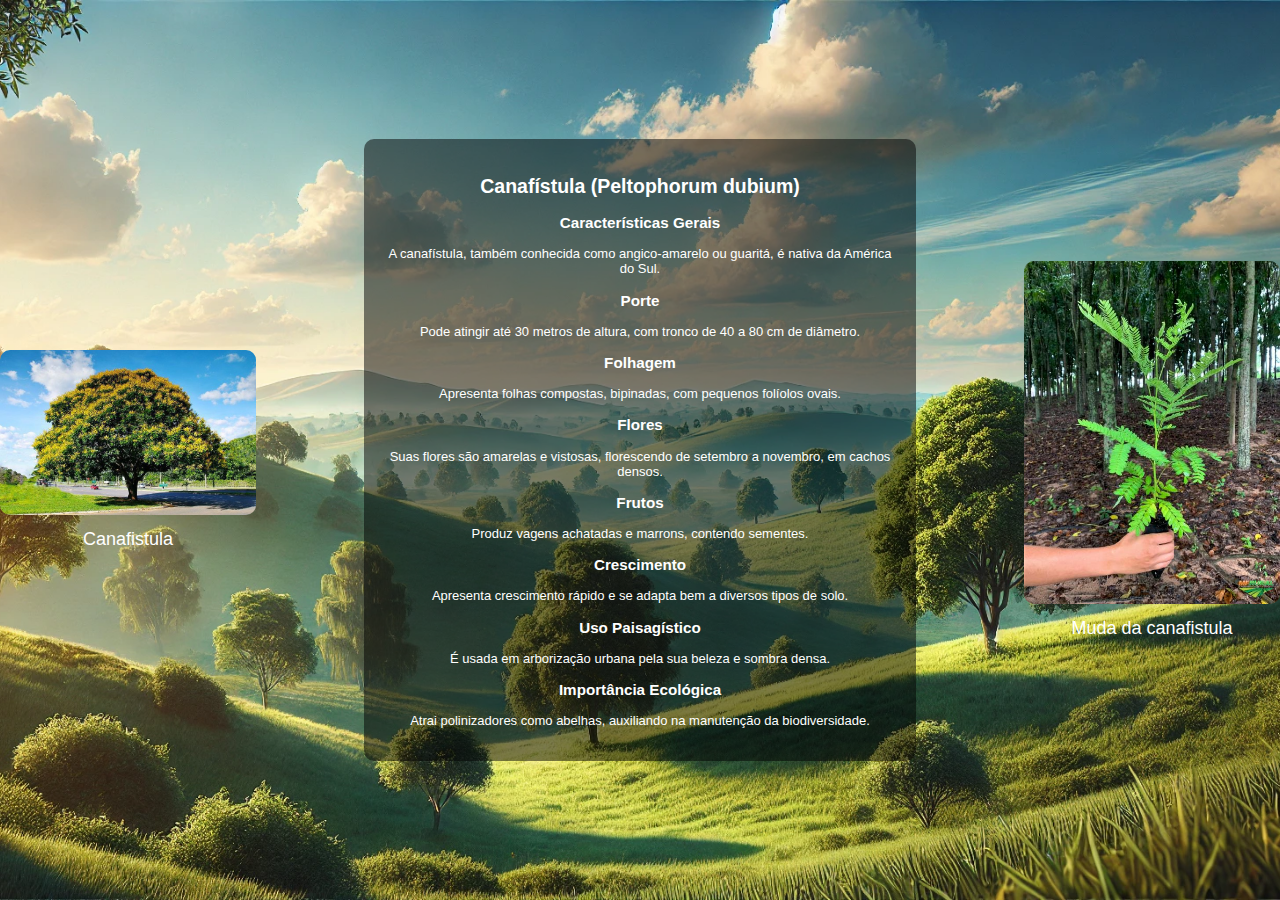
<file: Canafistula.html>
<!DOCTYPE html>
<html lang="en">
<head>
    <meta charset="UTF-8">
    <meta name="viewport" content="width=device-width, initial-scale=1.0">
    <title>CanaFistula</title>
    <link rel="stylesheet" href="style.css">
</head>
<body>
    <div class="container">
        <div class="image-side">
            <img src="canafistula grande.jpg" alt="Imagem Esquerda">
            <div class="caption">Canafistula</div>
        </div>
        
        <div class="text-center">
            <h2>Canafístula (Peltophorum dubium)</h2>

            <h3>Características Gerais</h3>
            <p>A canafístula, também conhecida como angico-amarelo ou guaritá, é nativa da América do Sul.</p>
            
            <h3>Porte</h3>
            <p>Pode atingir até 30 metros de altura, com tronco de 40 a 80 cm de diâmetro.</p>
            
            <h3>Folhagem</h3>
            <p>Apresenta folhas compostas, bipinadas, com pequenos folíolos ovais.</p>
            
            <h3>Flores</h3>
            <p>Suas flores são amarelas e vistosas, florescendo de setembro a novembro, em cachos densos.</p>
            
            <h3>Frutos</h3>
            <p>Produz vagens achatadas e marrons, contendo sementes.</p>
            
            <h3>Crescimento</h3>
            <p>Apresenta crescimento rápido e se adapta bem a diversos tipos de solo.</p>
            
            <h3>Uso Paisagístico</h3>
            <p>É usada em arborização urbana pela sua beleza e sombra densa.</p>
            
            <h3>Importância Ecológica</h3>
            <p>Atrai polinizadores como abelhas, auxiliando na manutenção da biodiversidade.</p>
            
        </div>

        <div class="image-side">
            <img src="muda canafistula.jpg" alt="Imagem Direita">
            <div class="caption">Muda da canafistula</div>
        </div>
    </div>
</body>
</html>
</file>
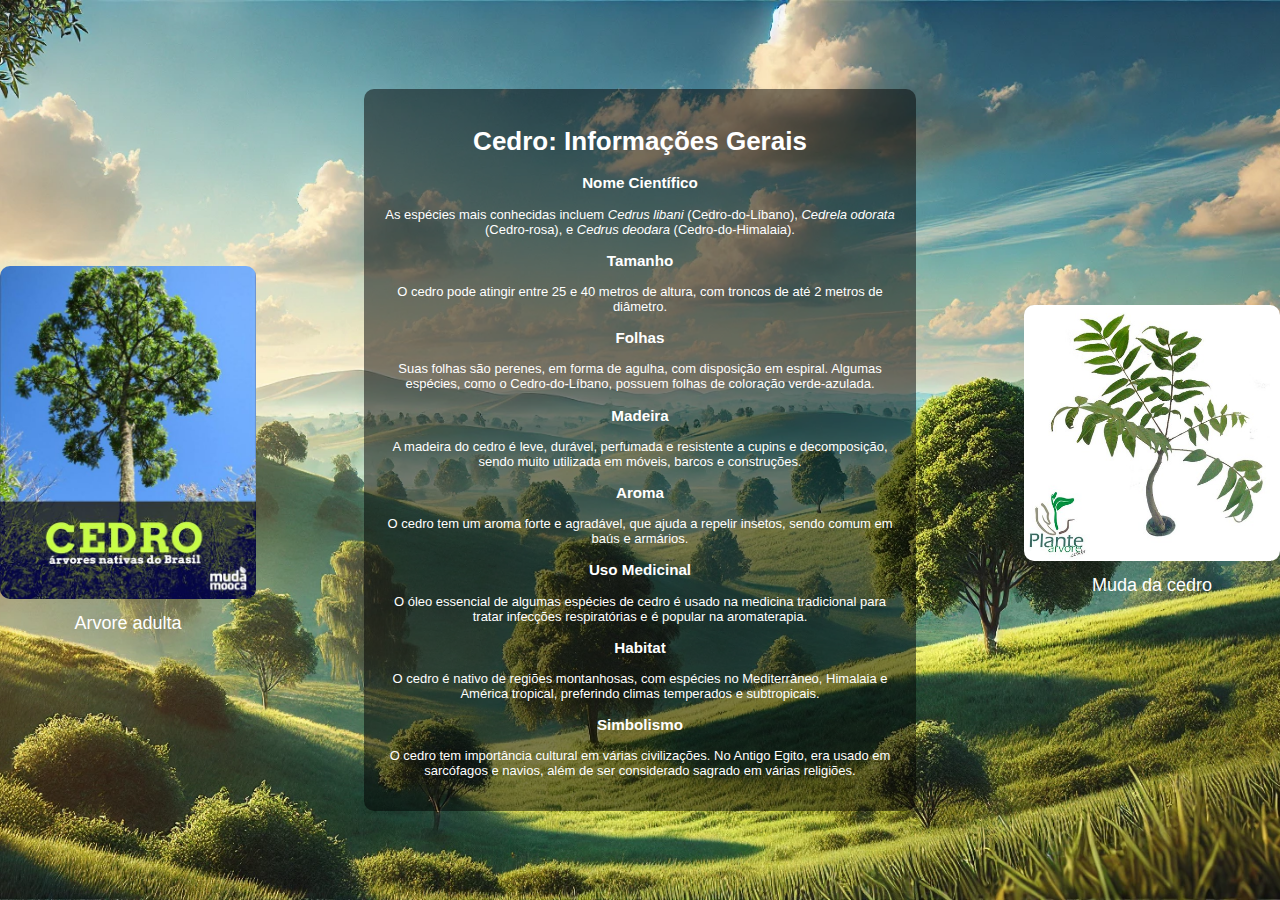
<file: Cedro.html>
<!DOCTYPE html>
<html lang="en">
<head>
    <meta charset="UTF-8">
    <meta name="viewport" content="width=device-width, initial-scale=1.0">
    <title>Cedro</title>
    <link rel="stylesheet" href="style.css">
</head>
<body>
    <div class="container">
        <div class="image-side">
            <img src="cedro.jpg" alt="Imagem Esquerda">
            <div class="caption">Arvore adulta</div>
        </div>
        
        <div class="text-center">
            <h1>Cedro: Informações Gerais</h1>
           
<h3>Nome Científico</h3>
<p>As espécies mais conhecidas incluem <em>Cedrus libani</em> (Cedro-do-Líbano), <em>Cedrela odorata</em> (Cedro-rosa), e <em>Cedrus deodara</em> (Cedro-do-Himalaia).</p>

<h3>Tamanho</h3>
<p>O cedro pode atingir entre 25 e 40 metros de altura, com troncos de até 2 metros de diâmetro.</p>

<h3>Folhas</h3>
<p>Suas folhas são perenes, em forma de agulha, com disposição em espiral. Algumas espécies, como o Cedro-do-Líbano, possuem folhas de coloração verde-azulada.</p>

<h3>Madeira</h3>
<p>A madeira do cedro é leve, durável, perfumada e resistente a cupins e decomposição, sendo muito utilizada em móveis, barcos e construções.</p>

<h3>Aroma</h3>
<p>O cedro tem um aroma forte e agradável, que ajuda a repelir insetos, sendo comum em baús e armários.</p>

<h3>Uso Medicinal</h3>
<p>O óleo essencial de algumas espécies de cedro é usado na medicina tradicional para tratar infecções respiratórias e é popular na aromaterapia.</p>

<h3>Habitat</h3>
<p>O cedro é nativo de regiões montanhosas, com espécies no Mediterrâneo, Himalaia e América tropical, preferindo climas temperados e subtropicais.</p>

<h3>Simbolismo</h3>
<p>O cedro tem importância cultural em várias civilizações. No Antigo Egito, era usado em sarcófagos e navios, além de ser considerado sagrado em várias religiões.</p>

        </div>

        <div class="image-side">
            <img src="muda_cedro.jpg" alt="Imagem Direita">
            <div class="caption">Muda da cedro</div>
        </div>
    </div>
</body>
</html>
</file>
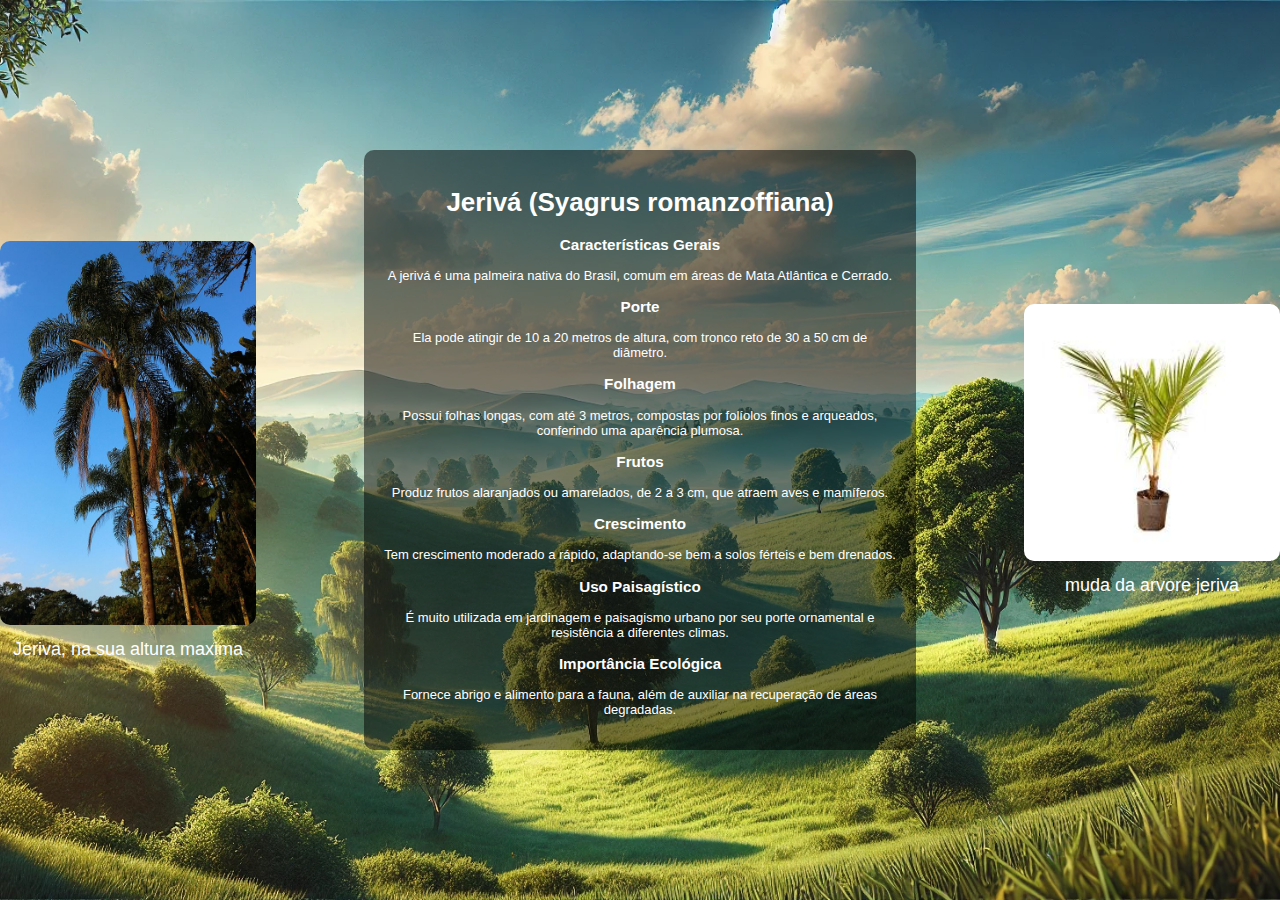
<file: Jeriva.html>
<!DOCTYPE html>
<html lang="en">
<head>
    <meta charset="UTF-8">
    <meta name="viewport" content="width=device-width, initial-scale=1.0">
    <title>Jerivá</title>
    <link rel="stylesheet" href="style.css">
</head>
<body>
    <div class="container">
        <div class="image-side">
            <img src="A_Palmeira_do_Horto.JPG" alt="Imagem Esquerda">
            <div class="caption">Jeriva, na sua altura maxima</div>
        </div>
        
        <div class="text-center">
            <h1>Jerivá (Syagrus romanzoffiana)</h1>

<h3>Características Gerais</h3>
<p>A jerivá é uma palmeira nativa do Brasil, comum em áreas de Mata Atlântica e Cerrado.</p>

<h3>Porte</h3>
<p>Ela pode atingir de 10 a 20 metros de altura, com tronco reto de 30 a 50 cm de diâmetro.</p>

<h3>Folhagem</h3>
<p>Possui folhas longas, com até 3 metros, compostas por folíolos finos e arqueados, conferindo uma aparência plumosa.</p>

<h3>Frutos</h3>
<p>Produz frutos alaranjados ou amarelados, de 2 a 3 cm, que atraem aves e mamíferos.</p>

<h3>Crescimento</h3>
<p>Tem crescimento moderado a rápido, adaptando-se bem a solos férteis e bem drenados.</p>

<h3>Uso Paisagístico</h3>
<p>É muito utilizada em jardinagem e paisagismo urbano por seu porte ornamental e resistência a diferentes climas.</p>

<h3>Importância Ecológica</h3>
<p>Fornece abrigo e alimento para a fauna, além de auxiliar na recuperação de áreas degradadas.</p>

        </div>

        <div class="image-side">
            <img src="muda_jeriva.jpg" alt="Imagem Direita">
            <div class="caption">muda da arvore jeriva</div>
        </div>
    </div>
</body>
</html>
</file>
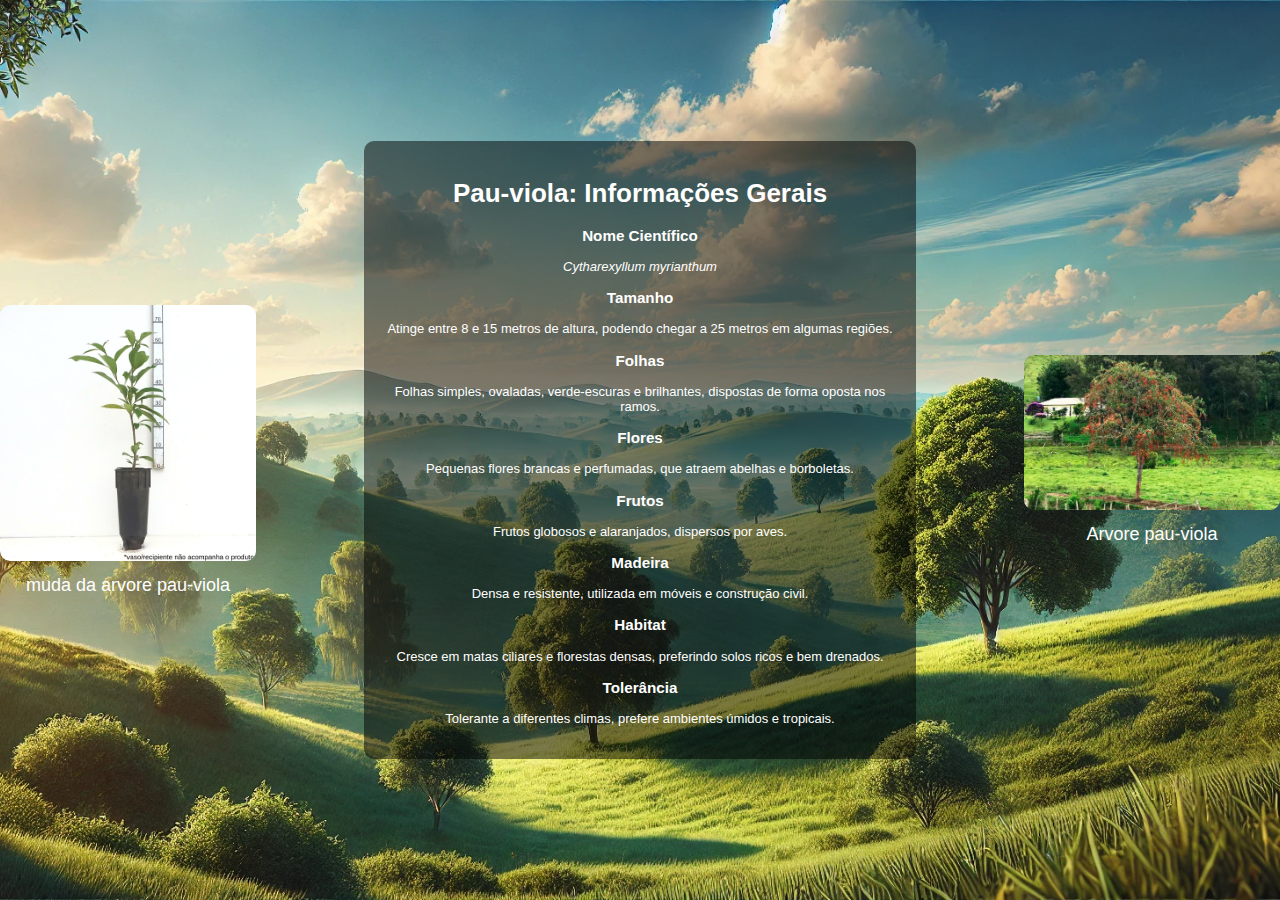
<file: Pauviola.html>
<!DOCTYPE html>
<html lang="en">
<head>
    <meta charset="UTF-8">
    <meta name="viewport" content="width=device-width, initial-scale=1.0">
    <title>Pau-viola</title>
    <link rel="stylesheet" href="style.css">
</head>
<body>
    <div class="container">
        <div class="image-side">
            <img src="muda pau_viola.jpg" alt="Imagem Esquerda">
            <div class="caption">muda da arvore pau-viola</pau-viola></div>
        </div>
        
        <div class="text-center">
            <h1>Pau-viola: Informações Gerais</h1>

            <h3>Nome Científico</h3>
            <p><em>Cytharexyllum myrianthum</em></p>
            
            <h3>Tamanho</h3>
            <p>Atinge entre 8 e 15 metros de altura, podendo chegar a 25 metros em algumas regiões.</p>
            
            <h3>Folhas</h3>
            <p>Folhas simples, ovaladas, verde-escuras e brilhantes, dispostas de forma oposta nos ramos.</p>
            
            <h3>Flores</h3>
            <p>Pequenas flores brancas e perfumadas, que atraem abelhas e borboletas.</p>
            
            <h3>Frutos</h3>
            <p>Frutos globosos e alaranjados, dispersos por aves.</p>
            
            <h3>Madeira</h3>
            <p>Densa e resistente, utilizada em móveis e construção civil.</p>
            
            <h3>Habitat</h3>
            <p>Cresce em matas ciliares e florestas densas, preferindo solos ricos e bem drenados.</p>
            
            <h3>Tolerância</h3>
            <p>Tolerante a diferentes climas, prefere ambientes úmidos e tropicais.</p>
            
        </div>

        <div class="image-side">
            <img src="pau-viola.jpg" alt="Imagem Direita">
            <div class="caption">Arvore pau-viola</div>
        </div>
    </div>
</body>
</html>
</file>
<file: style.css>
body, html {
    margin: 0;
    padding: 0;
    height: 100%;
    font-family: Arial, sans-serif;
    background: url('DALL·E\ 2024-09-20\ 07.15.25\ -\ A\ beautiful\ landscape\ with\ rolling\ green\ hills\ and\ trees\ scattered\ across\ the\ terrain.\ The\ sky\ is\ a\ stunning\ shade\ of\ blue\,\ clear\ and\ bright\,\ with\ sof.webp') no-repeat center center fixed;
    background-size: cover;
}

.container {
    display: flex;
    justify-content: space-between;
    align-items: center;
    height: 100%;
    text-align: center;
}

.text-center {
    width: 40%;
    margin: 0 auto;
    height: auto;
    color: #fff;
    font-size: 13px;
    background-color: rgba(0, 0, 0, 0.5);
    padding: 20px;
    border-radius: 10px;
}

.image-side {
    width: 20%;
    text-align: center;
}

.image-side img {
    width: 100%;
    border-radius: 10px;
}

.caption {
    color: #fff;
    margin-top: 10px;
    font-size: 18px;
}

@media only screen and (max-width: 768px) {
    .text-center {
        width: 60%;
        font-size: 20px;
    }
    .image-side {
        display: none;
    }
}
</file>
